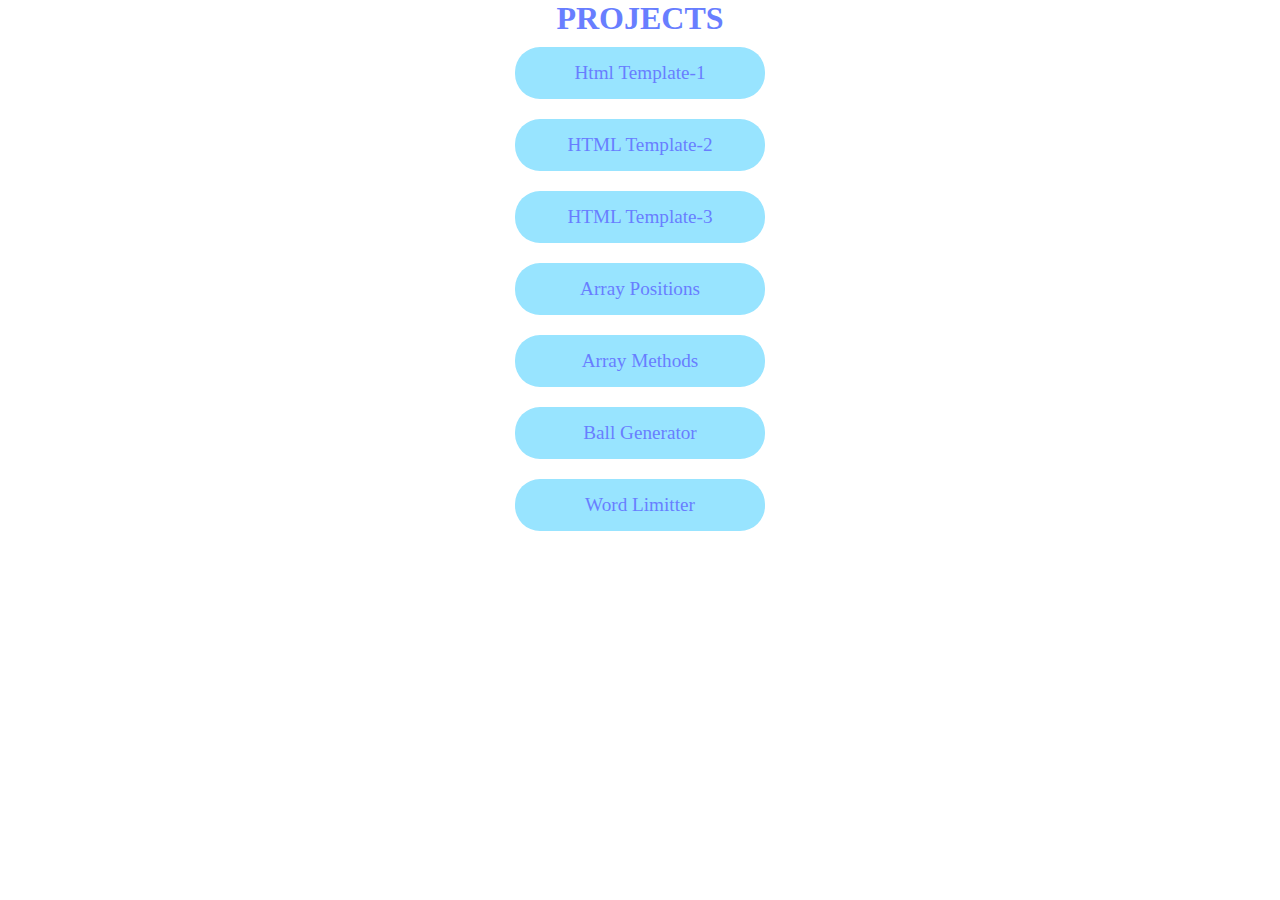
<file: index.html>
<html>
    <head>
        <link rel="stylesheet" href="css/style.css">
    </head>
    <body>
        <h1>PROJECTS</h1>
        <div class="flex">
            <div class="box"><a href="html-1/index.html">Html Template-1</a></div>
            <div class="box"><a href="html-2/index.html">HTML Template-2</a></div>
            <div class="box"><a href="html-3/index.html">HTML Template-3</a></div>
            <div class="box"><a href="arrayTask1/index.html">Array Positions</a></div>
            <div class="box"><a href="arrayTask2/index.html">Array Methods</a></div>
            <div class="box"><a href="ballMultiplyTask/index.html">Ball Generator</a></div>
            <div class="box"><a href="wordLimitter/index.html">Word Limitter</a></div>  
        </div>
        
    </body>
</html>
</file>
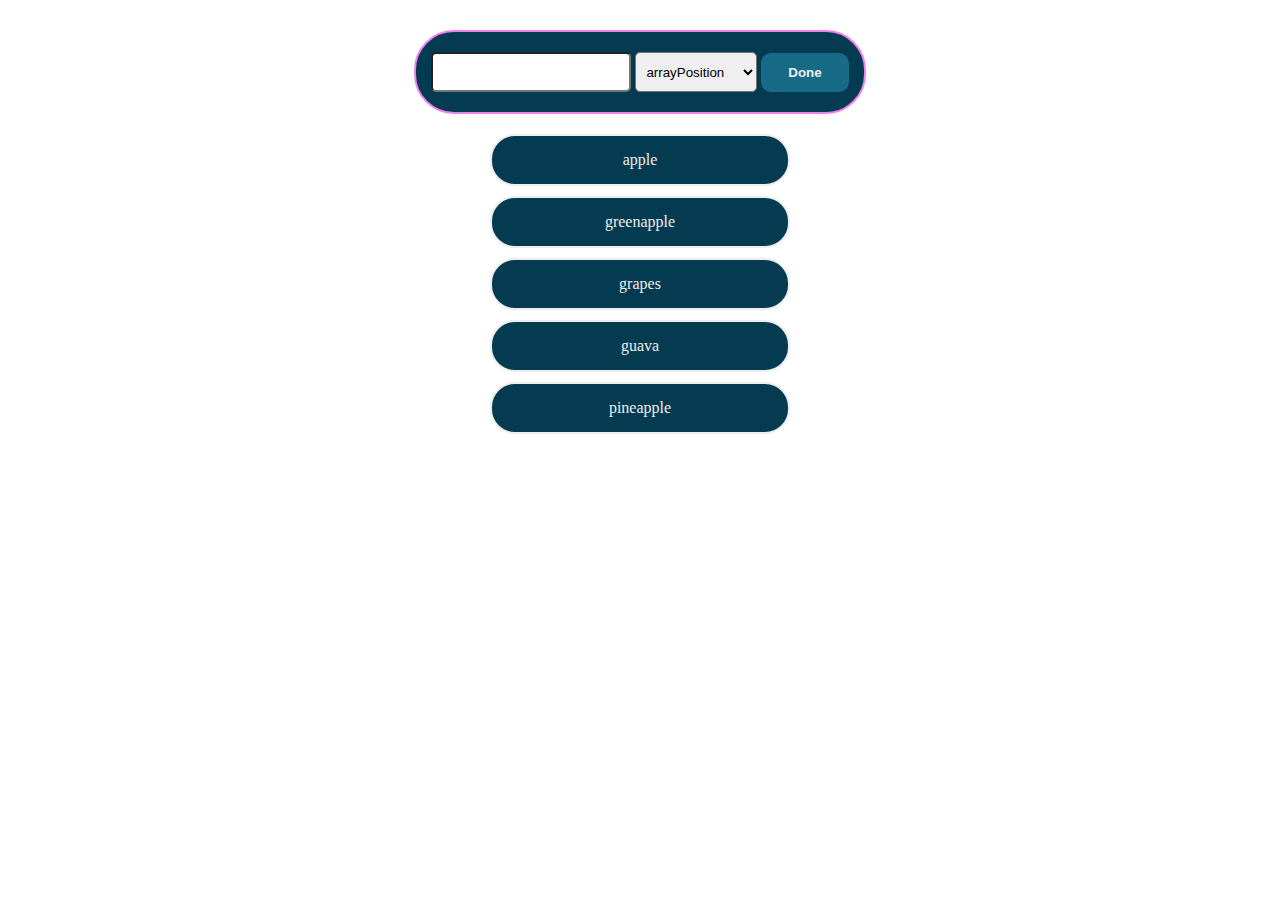
<file: arrayTask1/index.html>
<html>
    <head>
        <link rel="stylesheet" href="styles.css">
    </head>
    <body>
        <div class="wrapper">
            <div class="forms">
                <input type="text" name="" id="fruitName">
                <select  onchange="dropMenu()" name="dropMenu" id="drop" style="padding-right: 10px;">
                    <option value="" disabled selected>arrayPosition</option>
                    <option value="front">FRONT</option>
                    <option value="back">BACK</option>
                    <option value="indexNumber">ENTER INDEX</option>
                </select>
                <input type="number" name="" id="arrindex" placeholder="WriteFruitName" >
                <button onclick="addFruit()">Done</button>
            </div>
            <ul id="fruitList"></ul>
         </div>
        <!-- <p id="demo"></p> -->

        <script src="index.js"></script>
    </body>

</html>
</file>
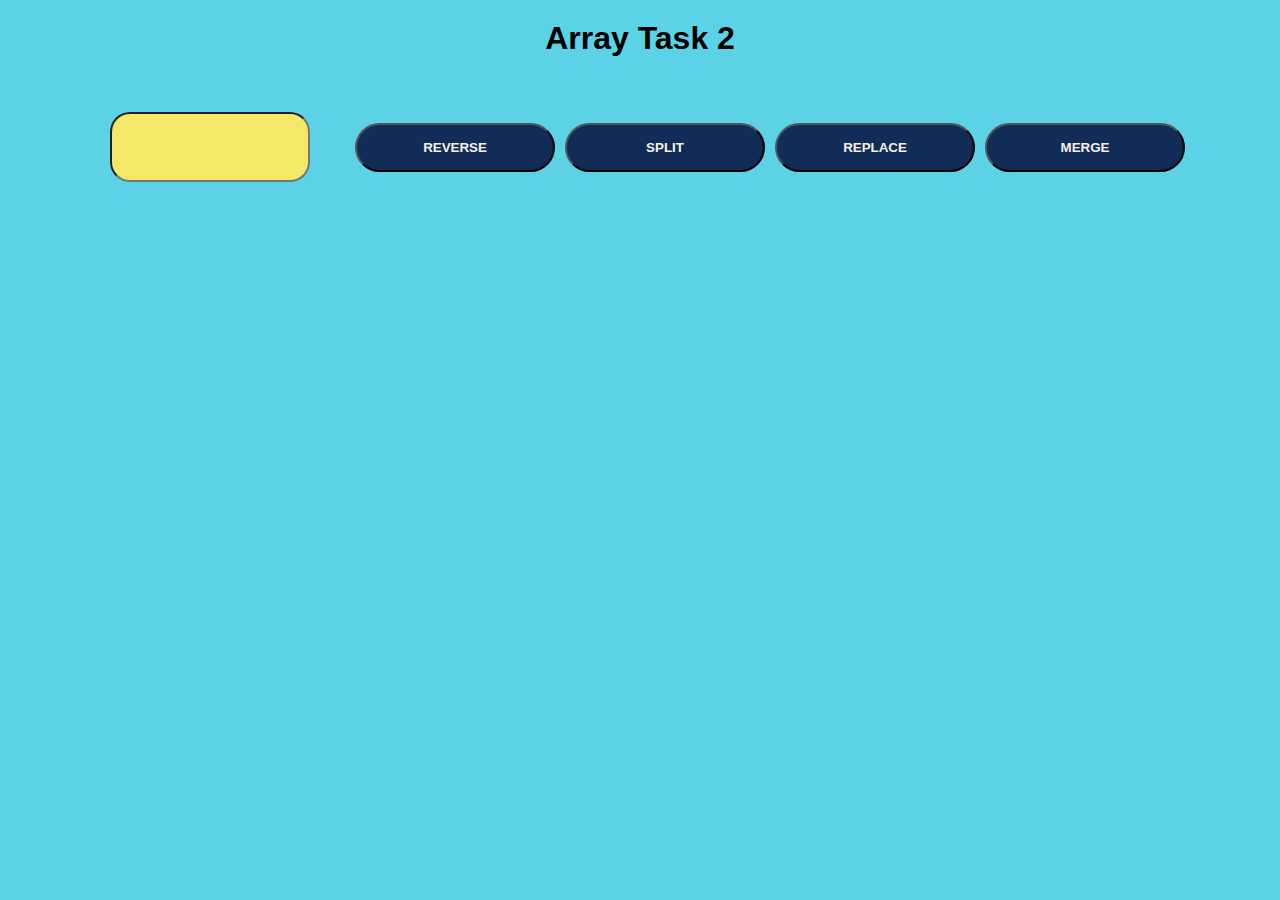
<file: arrayTask2/index.html>
<html>
    <head>
        <link rel="stylesheet" href="styles.css">
        <title>ArrayTask2s</title>
    </head>
    <body>
        <h1>Array Task 2</h1>
        <div class="wrapper">
                <input type="text" id="inputField" class="inputField">
                <div id="twoInputsforReplace"><!--div for replace-->
                        <input type="text" class="inputField" id="in">
                        <div>To</div>
                        <input type="text" class="inputField" id="out">
                </div>
                
                <div id="inputforMerge"><!--div for merging-->
                    <b>+</b>
                    <input type="text" name="" class="mergingInput" id="mergingIn">
                </div>
                <div class="buttons">
                    <button id="reverse" class="btn" onclick="reverse()" >REVERSE</button>
                    <button id="split" class="btn" onclick="split()" >SPLIT</button>
                    <button id="replace" class="btn"  >REPLACE</button>
                    <button id="merge" class="btn" >MERGE</button>
                </div>   
      </div>
        <div id="content"></div>
       


        <script src="index.js"></script>
    </body>
</html>
</file>
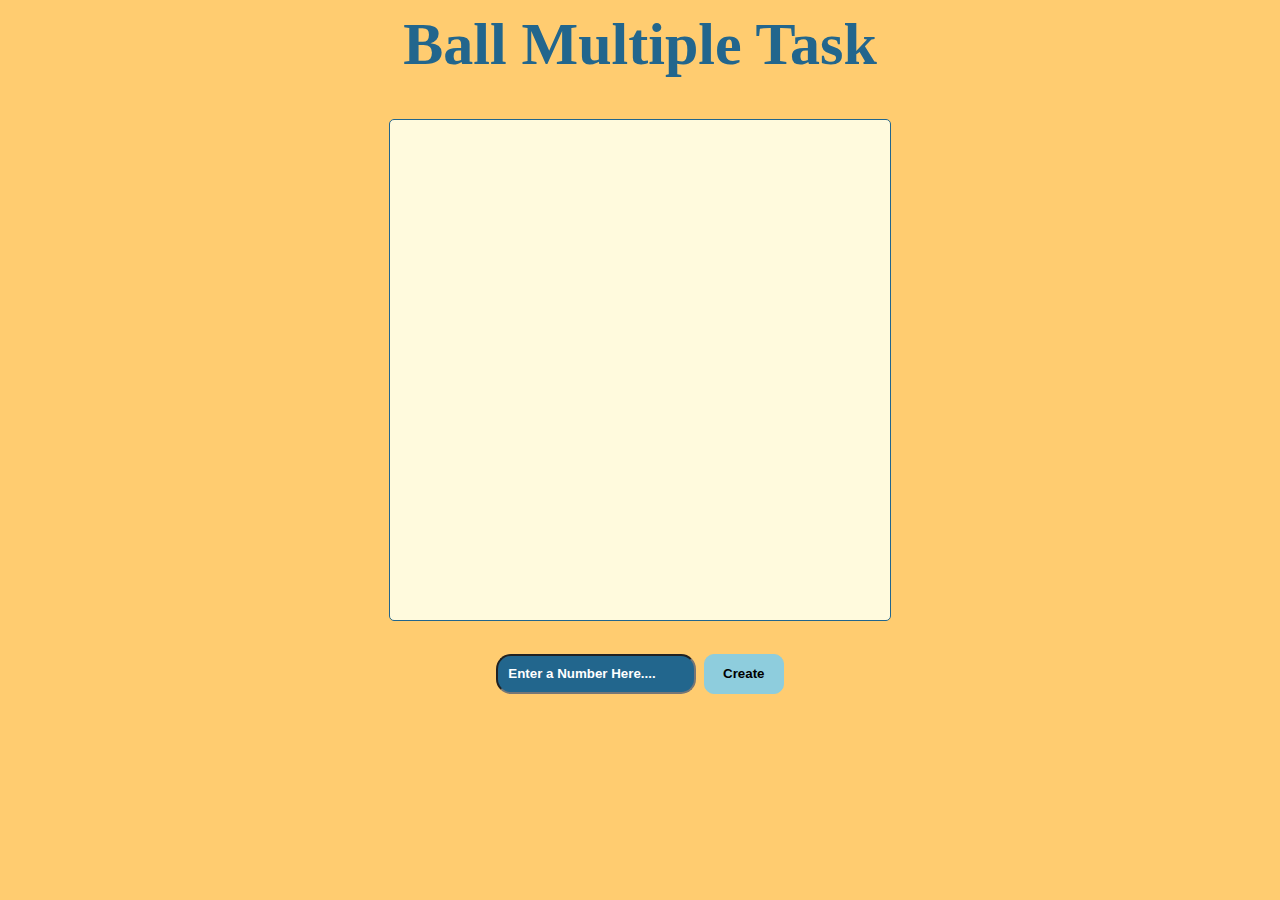
<file: ballMultiplyTask/index.html>
<html>
    <head>
        <title>BallMutiple Task</title>
        <link rel="stylesheet" href="styles.css">
    </head>
    <body>
       
        <div class="wrapper">
                <h1>Ball Multiple Task</h1>

                <div class="box" id="box">
                </div>

                <div class="forms">
                    <input type="number" name="" class="inputNum" id="inputNum" placeholder="Enter a Number Here....">
                    <button class="btn" onclick="createBall()" >Create</button>
                </div>

        </div>
        <script src="index.js"></script>
    </body>
</html>
</file>
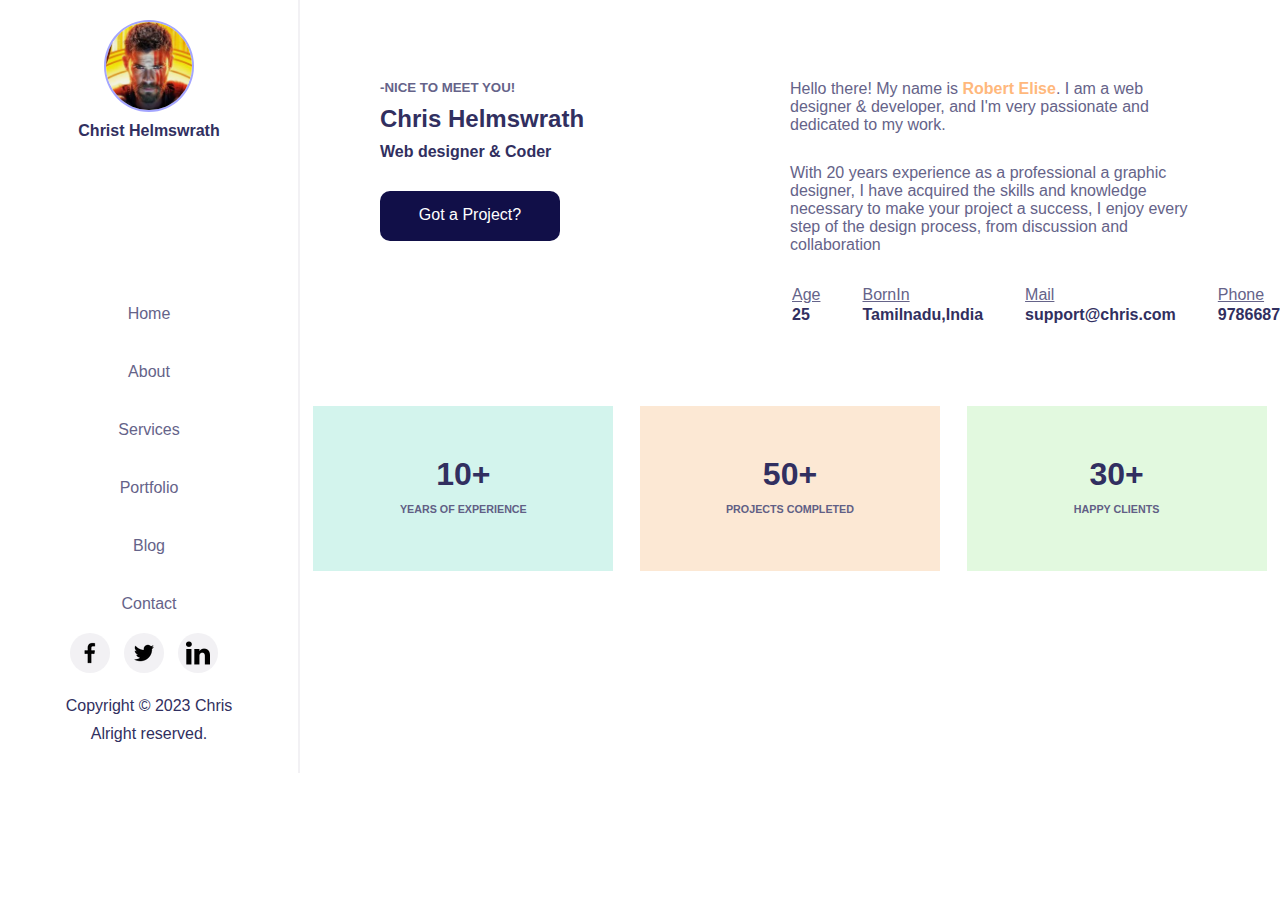
<file: html-3/index.html>
<html>
    <head>
        <link rel="stylesheet" href="style.css">
    </head>
    <body>
        <div class="wrapper clear">
            <div class="leftContainer fL">
                <div class="logo">
                    <img src="images/photo.png" alt="chrisPhoto">
                    <strong>Christ Helmswrath</strong>
                </div>

                <ul class="navbar">
                    <li><a href="javascript:;">Home</a></li>
                    <li><a href="javascript:;">About</a></li>
                    <li><a href="javascript:;">Services</a></li>
                    <li><a href="javascript:;">Portfolio</a></li>
                    <li><a href="javascript:;">Blog</a></li>
                    <li><a href="javascript:;">Contact</a></li>
                </ul>
                <div class="socialMedia">
                    <ul class="iconList clear">
                        <li><a class="icon1" href="javascript:;"></a></li>
                        <li><a class="icon2" href="javascript:;"></a></li>
                        <li><a class="icon3" href="javascript:;"></a></li>
                    </ul>
                    <div>Copyright &copy 2023 Chris</div>
                    <div>Alright reserved.</div>
                </div>
            </div>



            <div class="rightContainer fR">

                <div class="content clear">
                    <div class="leftContent fL">
                        <h5>-NICE TO MEET YOU!</h5>
                        <h2>Chris Helmswrath</h2>
                        <strong>Web designer & Coder</strong>

                        <a href="javascript:;" class="gotaProjectbtn">Got a Project?</a>
                    </div>
                    <div class="rightContent fR">
                        <div>
                            Hello there! My name is <b>Robert Elise</b>. I am a web designer & developer, and I'm very passionate and dedicated to my work.
                        </div>
                        <div>
                            With 20 years experience as a professional a graphic designer, I have acquired the skills and knowledge necessary to make your project a success, I enjoy every step of the design process, from discussion and collaboration
                        </div>
                        <table class="tables">
                            <tr>
                                <!-- <th>Age</td>
                                <td>BornIn</td>
                                <td>Mail</td>
                                <td>Phone</td> -->
                                <th>Age</th>
                                <th>BornIn</th>
                                <th>Mail</th>
                                <th>Phone</th>
                            </tr>
                            <tr class="bold">
                                <td>25</td>
                                <td>Tamilnadu,India</td>
                                <td>support@chris.com</td>
                                <td>9786687872</td>
                            </tr>
                        </table>
                    </div>
                </div>

                <div class="infoBox">
                    <div class="box1">
                        <h1>10+</h1>
                        <h6>YEARS OF EXPERIENCE</h6>
                    </div>
                    <div class="box2">
                        <h1>50+</h1>
                        <h6>PROJECTS COMPLETED</h6>
                    </div>
                    <div class="box3">
                        <h1>30+</h1>
                        <h6>HAPPY CLIENTS</h6>
                    </div>
                </div>
            </div>
        </div>
    </body>
</html>
</file>
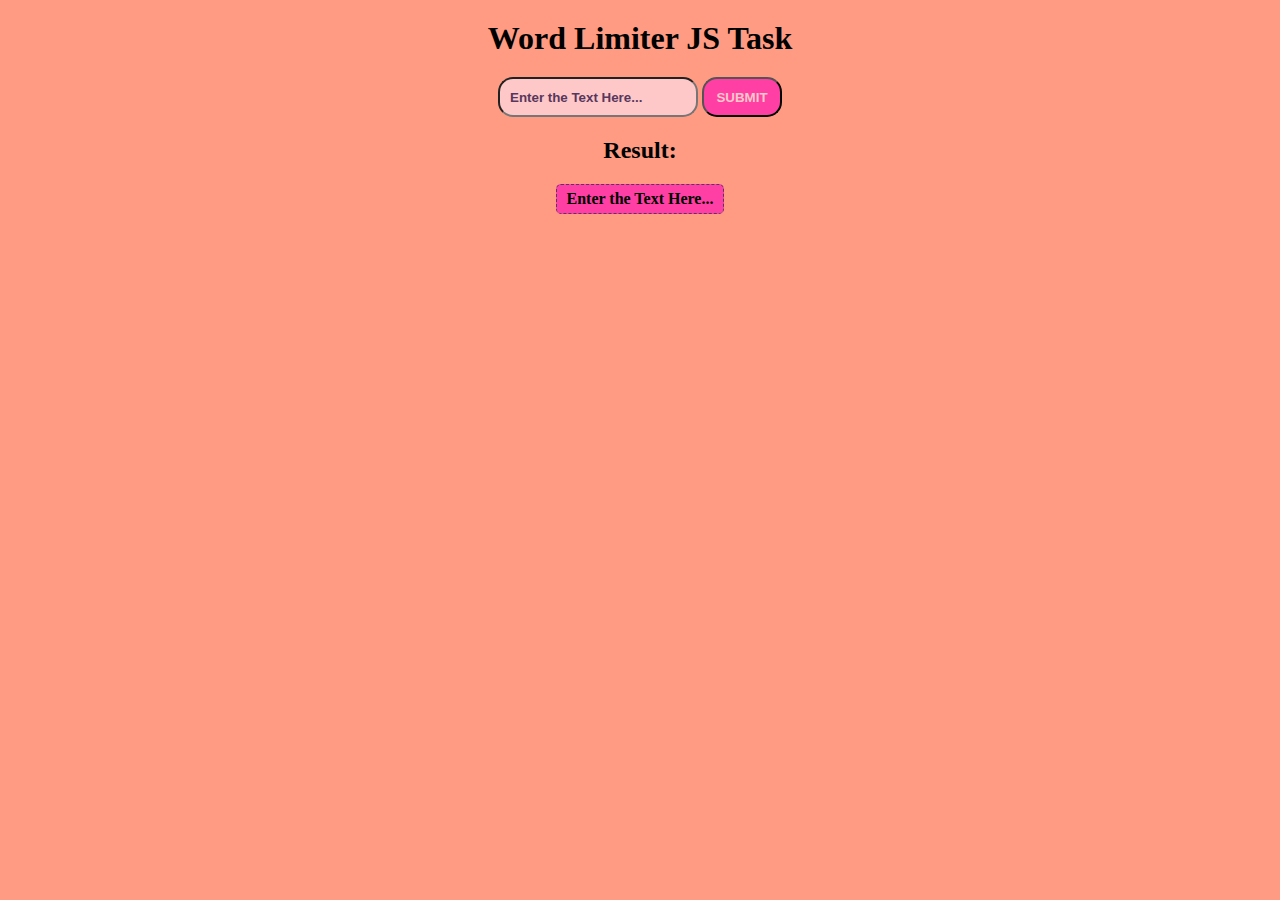
<file: wordLimitter/index.html>
<html>
    <head>
        <title>WordLimiterJSTask</title>
        <link rel="stylesheet" href="styles.css">
    </head>
    <body>
       <div class="wrapper">
            <h1>Word Limiter JS Task</h1>
            <div class="form">
                <input type="text" class="inputField" id="inputField" placeholder="Enter the Text Here...">
                <button class="btn" onclick="result()">SUBMIT</button>
            </div>
            <h2>Result:</h2>
            <div class="content">
                <div id="content">Enter the Text Here...</div>
                <div class="hoverBox" id="hoverBox">
                </div>
            </div>
       </div>
        <script src="index.js"></script>
    </body>

</html>
</file>
<file: css/style.css>
*{
    padding: 0;
    margin: 0;
}


h1{
    text-align: center;
    color: #687EFF;
}
.box{
    margin: 10px;
    width: 250px; 
}
a{
    text-decoration: none;
    color: #687EFF;
    background-color: #98E4FF;
    text-align: center;
    font-size: larger;
    padding: 15px;
    display: block;
    border-radius: 25px;

}
a:hover{
    background-color: #687EFF;
    color: #B6FFFA;
}


.flex{
    display: flex;
    justify-content: center;
    align-items: center;
    flex-direction: column;
}
</file>
<file: arrayTask1/styles.css>
*{
    padding: 0;
    margin: 0;
}

.wrapper{
    display: flex;
    justify-content: center;
    align-items: center;
    flex-direction: column;
    padding:30px;

}
.forms{
    border: 2px solid violet;
    display: block;
    text-align: center;
    margin: 0 auto;
    border-radius:40px;
   padding: 20px 15px;
   box-sizing: border-box;
    /* width: 00px; */
    background-color: #053B50;
}
#fruitName{
    border-radius: 5px;
    height: 40px;
    width:200px;
    padding: 10px;
}
#drop{
    height:40px;
    border-radius: 5px;
    text-align: center;
}
button{
    padding: 10px 25px;
    background-color: #176B87;
    color:#EEEEEE;
    border-style: none;
    border-radius:10px;
    font-weight: bold;
    border:2px solid #176B87;
}
button:hover{
    font-weight: bold;
    background-color: #EEEEEE;
    color: #176B87;
}
#arrindex{
    height:40px;
    border-radius: 5px;
   margin:10px;
    padding: 10px;
    box-sizing: border-box;
    display: none;
    width:200px;
}
ul{
   color:#EEEEEE;
    width: 300px;
    margin: 20px;
    text-align: center;
    border-radius: 25px;
}
li{
  
  margin-bottom: 10px;
    border-radius: 25px;
    background-color: #053B50;
    list-style: none;
    padding: 15px 0;
    border: 2px solid #EEEEEE;

}
</file>
<file: arrayTask2/styles.css>
*{
    padding: 0;
    margin: 0;
}
body{
    background-color: #5CD2E6;
    font-family: Verdana, Geneva, Tahoma, sans-serif;
}

.wrapper{
    display:flex;
    justify-content:center;
    align-items: center;
    padding: 20px;
    gap:30px;
    
}

/* //buttons */
.buttons{
    display: flex;
    /* flex-direction: column; */
    gap: 10px;
}
.btn{
    padding:15px 25px;
    background-color: #102C57;
    color: #F8F0E5;
    font-weight: 800;
    width: 200px;
    border-radius: 25px;
}
.btn:hover{
    background-color:#FAF2D3;
    color: #102C57;
    font-weight: 800;
}
h1{
    text-align: center;
    padding:20px;
}

/* inputs */
#inputField, .mergingInput{
    height: 70px;
    width: 200px;
    background-color:#F4E869;
    color: #102C57;
    font-size: large;
    font-weight: bolder;
    padding:15px;
    border-radius: 20px;
}
#inputField:focus
{
    background-color: white;
    color:black;  
}

#twoInputsforReplace, #inputforMerge{
    display: none;
    text-align: center;
}
.inputField{
    height: 40px;
    width: 120px;
    margin: 15px;
    background-color:#F4E869;
    border-radius: 20px;
    padding: 15px;
    font-weight: bold;
    font-size: large;
}


/* contents */
#content{
    text-align: center;
    width: 200px;
    height: 40px;
    margin: 20px auto;
    font-size: 5rem;
}
</file>
<file: ballMultiplyTask/styles.css>
*{
    padding: 0;
    margin: 0;
}
body{
    background-color: #FFCC70;
    font-family: cursive;
   font-size: 30;
}

.wrapper{
    display: flex;
    justify-content: center;
    align-items: center;
    flex-direction: column;
    gap:30px;
}
h1{
    padding:10px;
    color: #22668D;
}
.box{
    width: 500px;
    height: 500px;
    background-color: #FFFADD;
    border-radius: 5px;
    border: 1px solid #22668D ;
    overflow:hidden;
   
}
.btn{
   width: 80px;
    height: 40px;
    background-color:#8ECDDD ;
   border-radius: 10px;
   font-weight: bold;
   border: 1px solid #8ECDDD;

}
.btn:hover{
    background-color: #22668D;
    color:white;
}
.inputNum{
    color:white;
    background-color: #22668D;
    width: 200px;
    height: 40px;
    padding: 10px;
    font-weight: bold;
    border-radius: 15px;
}
::placeholder{
    color:white;
}
.box{
    display: flex;
    flex-wrap: wrap;

}
.ball {
    width: 100px;
    height: 100px;
    background-color: darkblue;
    border-radius: 50%;
    color: #fff;
  display: flex;
  justify-content: center;
  align-items: center;
}
</file>
<file: html-3/style.css>
*{
    margin:0;
    padding:0;
    
}
body{
    font-family: Arial, Helvetica, sans-serif;
    color:#312f60;
}
.fL {
    float:left;
}
.fR{
    float:right;
}

.clear::after{
    content: '';
    clear: both;
    display: block;
}
.leftContainer{
    width:300px;
    box-sizing: border-box;
    padding:20px;
    border-right: 2px solid #f2f1f4 ;
}
.logo{
    padding-bottom:145px;
}
.logo strong{
    text-align: center;
    display: block;
}
.logo > img{
    width:90;
    box-sizing: border-box;
    margin:0 auto 10px;
    border-radius: 50%;
    display: block;
    border: 2px solid #a4a6ff;
}

.navbar, .iconList{
    list-style-type: none;
}
.navbar li{
    padding:20px;
    text-align: center;
}
.navbar li a, .gotaProjectbtn{
    text-decoration: none;
    color:#656389;
    border-radius:10px;
}
.navbar li a:hover{
    color:#a4a6ff;
}
.iconList{
    text-align: center;
    margin-bottom: 20px;
}
.iconList li{
    display: inline-block;
}
.icon1{
    background-image: url("images/facebook.png");
    background-color: #f2f1f4;
    background-repeat: no-repeat;
    background-position: center;
    text-align: center;
    width:40px;
    height: 40px;
    display: inline-block;
    box-sizing: border-box;
    margin-right: 10px;
    border-radius: 50%;   
}
.icon2{
    background-image: url("images/twitter.png");
    background-color: #f2f1f4;
    background-repeat: no-repeat;
    background-position: center;
    width:40px;
    height: 40px;
    display: inline-block;
    box-sizing: border-box;
    margin-right: 10px;
    border-radius: 50%; 
}
.icon3{
    background-image: url("images/linkedin.png");
    background-repeat: no-repeat;
    background-color: #f2f1f4;
    background-position: center;
    width:40px;
    height: 40px;
    border-radius: 50%;
    display: inline-block;
    box-sizing: border-box;
    margin-right: 10px;
    border-radius: 50%;

}
.socialMedia div{
    text-align: center;
    padding-bottom:10px;
}

/* RIGHTCONTAINER */

.rightContainer{
    width: calc(100% - 300px);   
}
.content{
    padding:80px;   
}

/* leftContent */

.leftContent{
    width: 260px;
}
h5{
    color:#656389;
}
h2,h5{
    padding-bottom: 10px;
}
.leftContent strong{
    margin-bottom: 30px;
    display: block;
}
.gotaProjectbtn{
    background-color: #110f48;
    height: 50px;
    color:white;
    text-align: center;
    box-sizing: border-box;
    padding:15px;
    width: 180px;
    display: block;   
}

/* rightContent */
.rightContent{
    color: #656389;
    width: calc(100% - 410px);
    
}
.rightContainer  b{
    color:#ffb87c;
}
.rightContent > div{
    margin-bottom: 30px;
}
.tables  tr  > th {
    text-decoration: underline;
    font-weight: normal;
    padding-right:40px ;
    text-align: left;
    color: #656389;;
 }

.tables tr td {
   padding-right: 40px;
   font-weight: bold;
}

.infoBox{
    display: flex;
    justify-content: space-around;
}
.infoBox h6{
    color:#615f85;
    padding-top:10px;
}

.box1{
    width:300px;
    height:165px;
    background-color: #d3f4ed;
    text-align: center;
    box-sizing: border-box;
    padding: 50px;
    
}
.box2{
    width:300px;
    height:165px;
    background-color: #fce8d4;
    text-align: center;
    box-sizing: border-box;
    padding: 50px;
}
.box3{
    width:300px;
    height:165px;
    background-color: #e2f9df;
    text-align: center;
    box-sizing: border-box;
    padding: 50px;
}
</file>
<file: wordLimitter/styles.css>
*{
    padding: 0;
    margin: 0;
}
body{
    
    background-color: #FF9B82;
}
.wrapper{
    display: flex;
    justify-content: center;
    align-items: center;
    flex-direction: column;
    gap:20px;
    padding:20px;
}
.content{
    display: flex;
    justify-content: center;
    align-items: center;
    border: 1px dashed #57375D;
    background-color: #FF3FA4;
    font-size: 16px;
    font-weight: bold;
    position: relative;
    padding: 5px 10px;
    border-radius: 5px;
    
}
.hoverBox{
    display: none;
    padding: 10px;
    border-radius: 5px;
    font-size: 14px;
    background-color: yellowgreen;
    color:black;
    font-weight: bold;
    position: absolute;
    left: 50%;
    bottom: calc(100% - -10px);
    transform: translateX(-50%);
}
.hoverBox::after{
    content: '';
    display: block;
    border-left:10px solid transparent;
    border-right: 10px solid transparent;
    border-top:20px solid yellowgreen;
    position: absolute;
    bottom: -10px;
    left:calc(50% - 10px)
}
.content::hover .isPrasent {
    display:block;
}

.inputField{
    width: 200px;
    height: 40px;
    padding: 10px;
    background-color: #FFC8C8;
    color:#57375D;
    border-radius:15px;
    font-weight: bold;
}
.btn{
    width: 80px;
    height: 40px;
    border-radius:15px;
    font-weight: bold;
    background-color: #FF3FA4;
    color:#FFC8C8;
}
.btn:hover{
    opacity: 80%;
    background-color: #FFC8C8;
    color:#FF3FA4;
}
::placeholder{
    color:#57375D;
    font-weight: bold;
}
</file>
